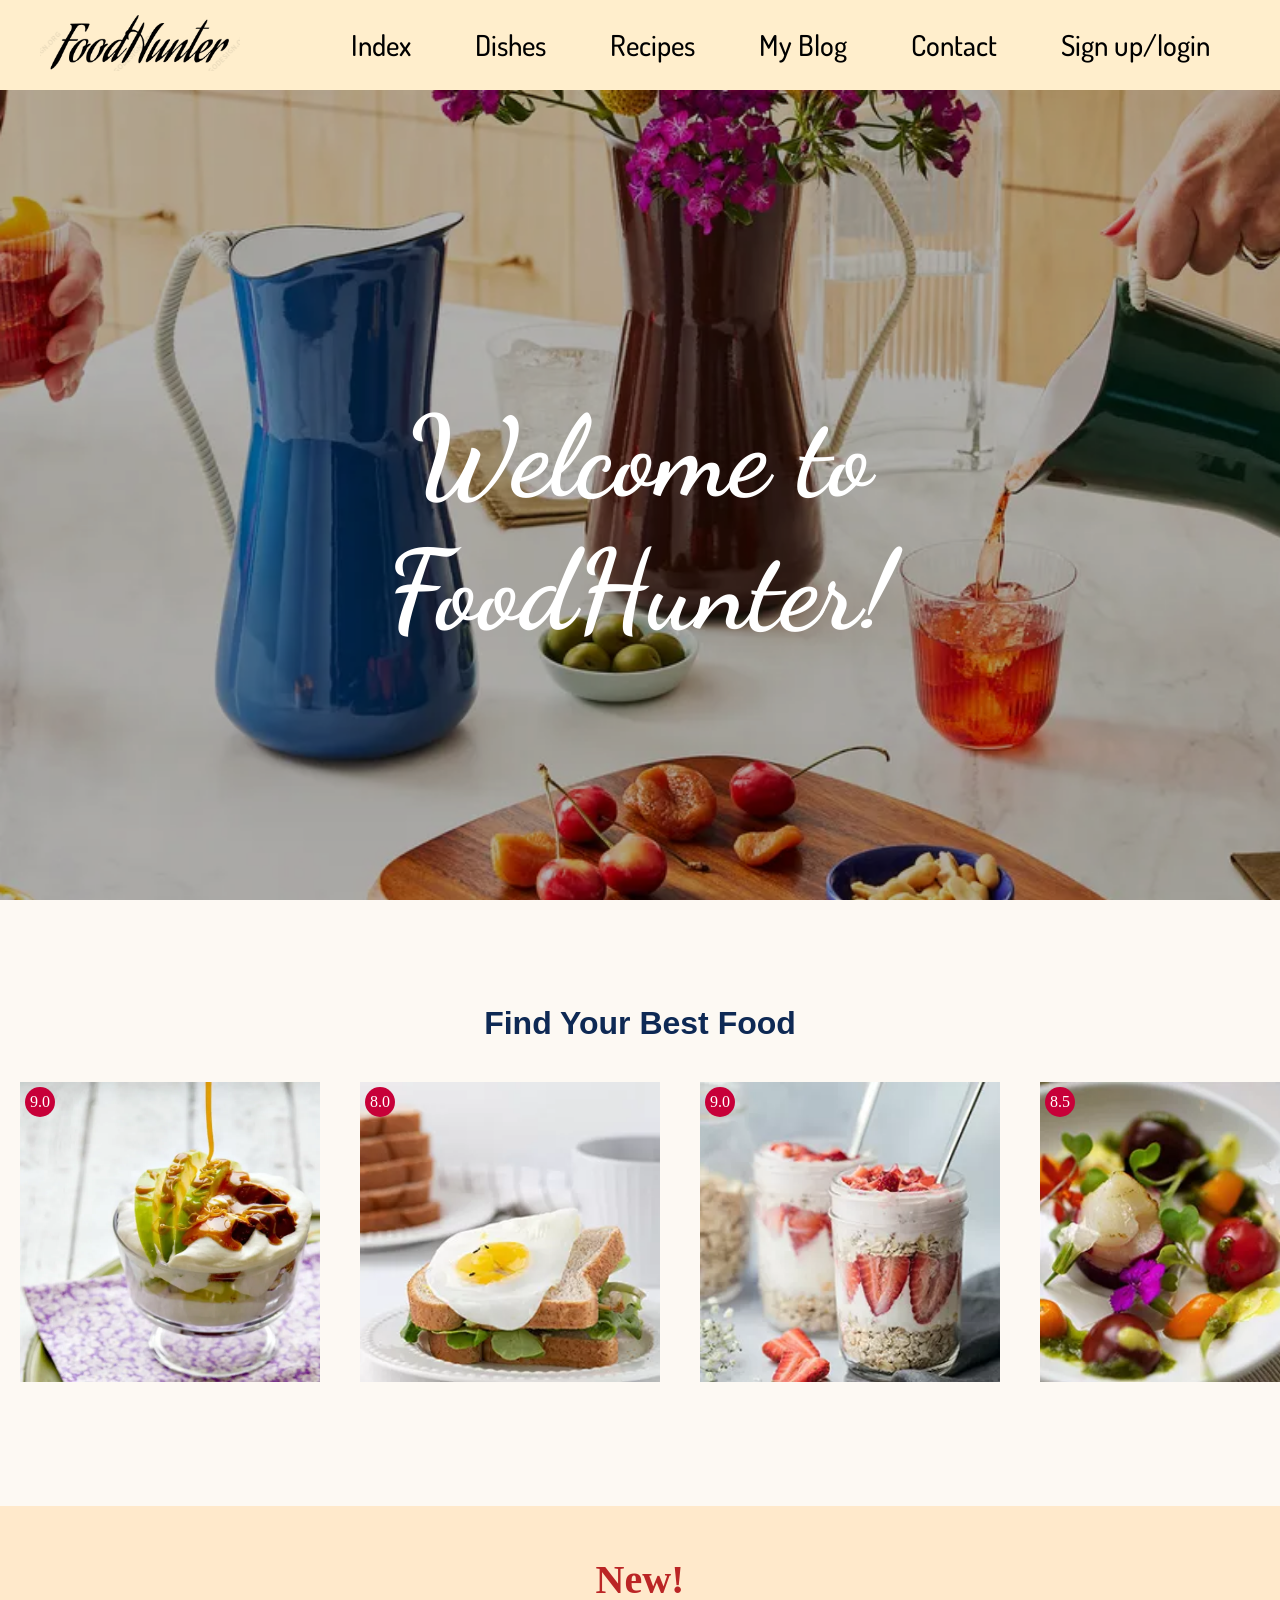
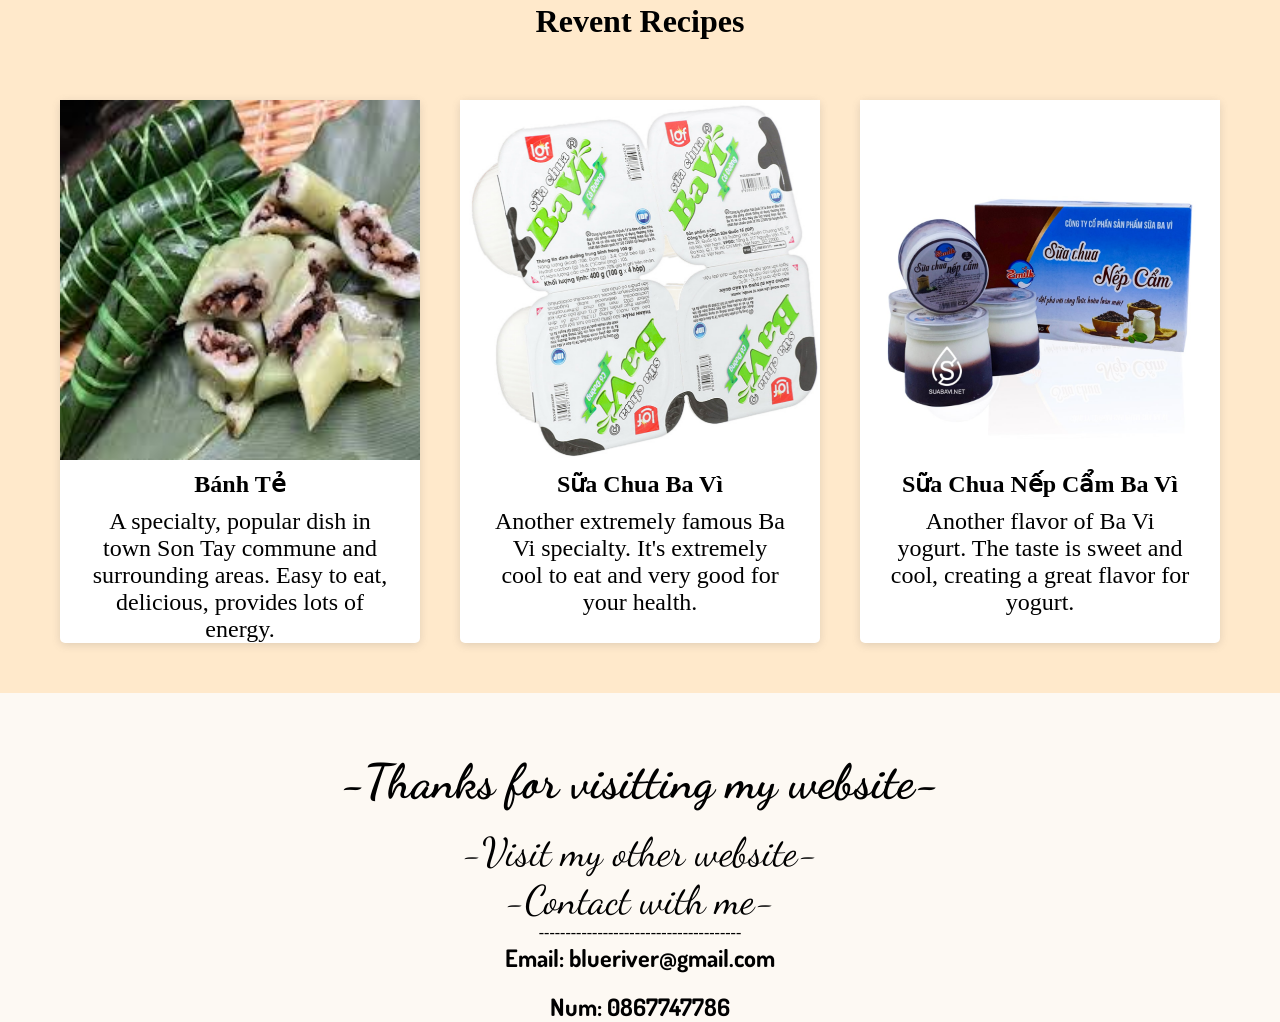
<file: index.html>
<!DOCTYPE html>
<html lang="en">
<head>
    <meta charset="UTF-8">
    <meta name="viewport" content="width=device-width, initial-scale=1.0">
    <title>FoodHunter</title>
    <link rel="stylesheet" href="./Css/index.css">
    <link rel="stylesheet" href="https://cdnjs.cloudflare.com/ajax/libs/font-awesome/6.4.0/css/all.min.css">
    <link rel="preconnect" href="https://fonts.googleapis.com">
    <link rel="preconnect" href="https://fonts.gstatic.com" crossorigin>
    <link href="https://fonts.googleapis.com/css2?family=Dancing+Script:wght@500;600;700&family=Dosis:wght@200&family=Open+Sans:wght@300&family=Roboto&display=swap" rel="stylesheet">
    <style>
        .banner{
            background-image: url(./Images/index/Banner.png);
            background-repeat: no-repeat;
            background-size: cover;
        }
    </style>
</head>
<body>
    <div class="web-wrapper">
        <div class="main">
            <nav>
                <div class="container">
                    <div class="logo">
                        <a href="./index.html"><img src="./Images/index/Logo.png" alt=""></a>
                    </div>
                    <div class="menu">
                        <ul>
                            <li><a href="./index.html">Index</a></li>
                            <li><a href="./detail.html">Dishes</a></li>
                            <li><a href="./detail.html">Recipes</a></li>
                            <li><a href="./detail.html">My Blog</a></li>
                            <li><a href="./contact.html" target="_blank">Contact</a></li>
                            <li><a href="./login.html">Sign up/login</a></li>
                        </ul>
                    </div>
                </div>
            </nav>
            <div class="banner">
                <div class="welcome">
                    <h1>Welcome to FoodHunter!</h1>
                </div>
                <div class="overlay"></div>
            </div>
        </div>
        <div class="category">
            <div class="heading">
                <h1><b>Find Your Best Food</b></h1>
            </div>
            <div class="demo-photo">
                <div class="photo">
                    <a href=""><img src="./Images/index/Demo-photo-1.webp" alt=""></a>
                    <div class="score">
                        <div>9.0</div>
                    </div>
                </div>
                <div class="photo">
                    <a href=""><img src="./Images/index/Demo-photo-2.webp" alt=""></a>
                    <div class="score">
                        <div>8.0</div>
                    </div>
                </div>
                <div class="photo">
                    <a href=""><img src="./Images/index/Demo-photo-3.webp" alt=""></a>
                    <div class="score">
                        <div>9.0</div>
                    </div>
                </div>
                <div class="photo">
                    <a href=""><img src="./Images/index/Demo-photo-4.webp" alt=""></a>
                    <div class="score">
                        <div>8.5</div>
                    </div>
                </div>
            </div>
        </div>
        <div class="new">
            <div class="heading">
                <h1><b>New!</b></h1>
                <h2>Revent Recipes</h2>
            </div>
            <div class="container">
                <div class="recipes">
                    <div class="member member1">
                        <img src="./Images/index/Banh-te-2.jpg" alt="">
                    </div>
                    <div  class="member member2">
                        <h3>Bánh Tẻ</h3>
                    </div>
                    <div  class="member member3">
                        <p>
                            A specialty, popular dish in town
                            Son Tay commune and surrounding areas.
                            Easy to eat, delicious, provides lots of energy.
                        </p>
                    </div>
                </div>
                <div class="recipes">
                    <div  class="member member1">
                        <img src="./Images/index/Sữa-Chua.png" alt="">
                    </div>
                    <div  class="member member2">
                        <h3>Sữa Chua Ba Vì</h3>
                    </div>
                    <div  class="member member3">
                        <p>
                            Another extremely famous Ba Vi specialty.
                            It's extremely cool to eat and very good for your health.
                        </p>
                    </div>
                </div>
                <div class="recipes">
                    <div  class="member member1">
                        <img src="./Images/index/sua-chua-nep-cam-ba-vi-2.jpg" alt="">
                    </div>
                    <div  class="member member2">
                        <h3>Sữa Chua Nếp Cẩm Ba Vì</h3>
                    </div>
                    <div  class="member member3">
                        <p>
                            Another flavor of Ba Vi yogurt.
                            The taste is sweet and cool, creating a great flavor for yogurt.
                        </p>
                    </div>
            </div>
            </div>
        </div>
    </div>
    <footer>
        <h1>-Thanks for visitting my website-</h1> <br>
        <a href="./detail.html">-Visit my other website-</a> <br>
        <a href="./contact.html">-Contact with me-</a>
        <div>--------------------------------------</div>
        <h6>Email: blueriver@gmail.com</h6> <br>
        <h6>Num: 0867747786</h6>
    </footer>
</body>
</html>
</file>
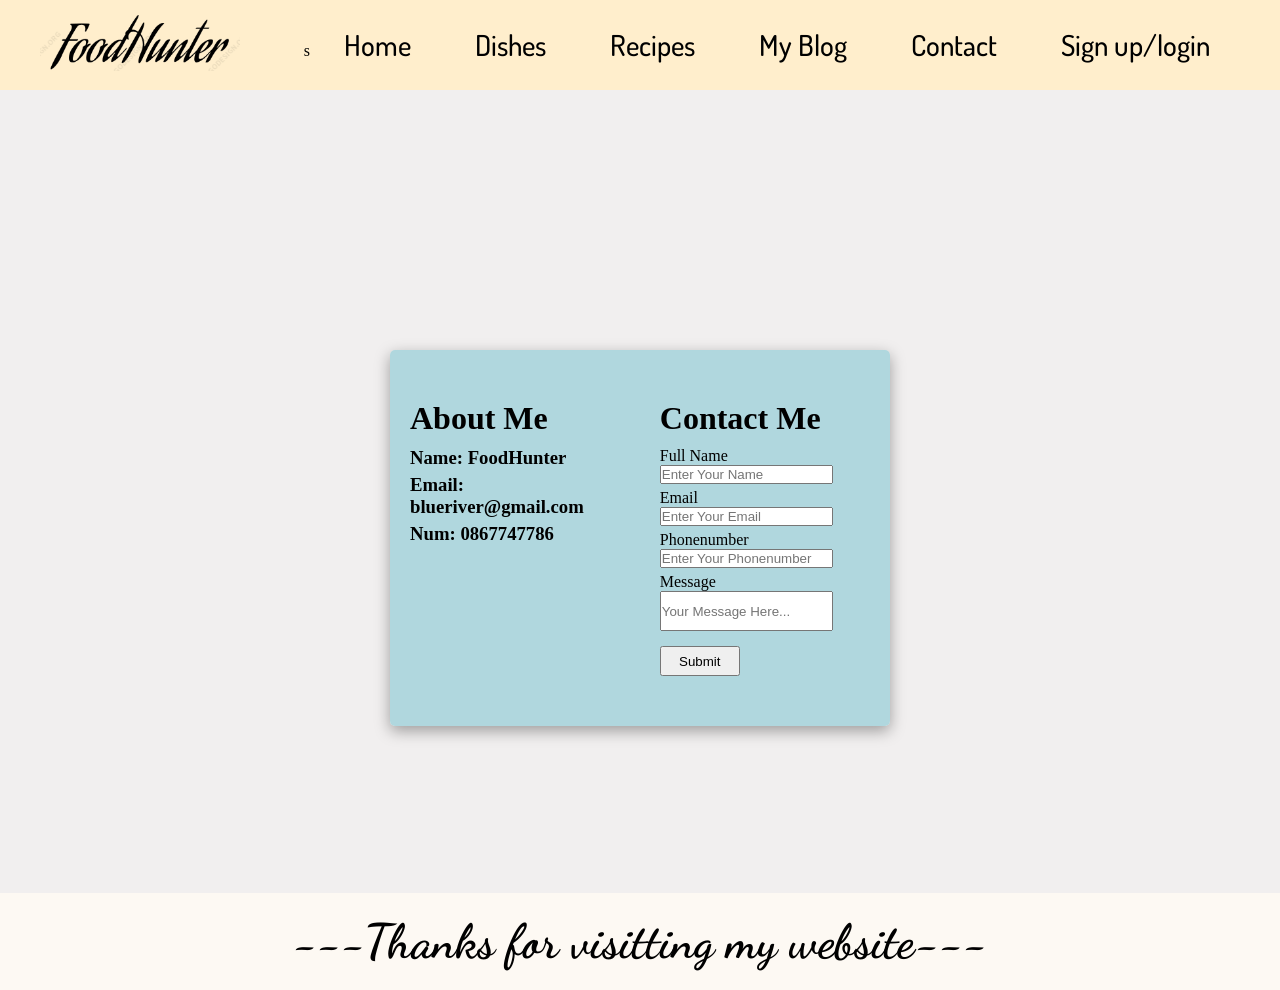
<file: contact.html>
<!DOCTYPE html>
<html lang="en">
<head>
    <meta charset="UTF-8">
    <meta name="viewport" content="width=device-width, initial-scale=1.0">
    <title>FoodHunter</title>
    <link rel="stylesheet" href="./Css/contact.css">
    <link rel="stylesheet" href="https://cdnjs.cloudflare.com/ajax/libs/font-awesome/6.4.0/css/all.min.css">
    <link rel="preconnect" href="https://fonts.googleapis.com">
    <link rel="preconnect" href="https://fonts.gstatic.com" crossorigin>
    <link href="https://fonts.googleapis.com/css2?family=Dancing+Script:wght@500;600;700&family=Dosis:wght@200&family=Open+Sans:wght@300&family=Roboto&display=swap" rel="stylesheet">
</head>
<body>
    <div class="web-wrapper">
        <nav>
            <div class="container">
                <div class="logo">
                    <a href="./index.html"><img src="./Images/index/Logo.png" alt=""></a>
                </div>
                <div class="menu">s
                    <ul>
                        <li><a href="./index.html">Home</a></li>
                        <li><a href="./detail.html">Dishes</a></li>
                        <li><a href="./detail.html">Recipes</a></li>
                        <li><a href="./detail.html">My Blog</a></li>
                        <li><a href="./contact.html" target="_blank">Contact</a></li>
                        <li><a href="./login.html">Sign up/login</a></li>
                    </ul>
                </div>
            </div>
        </nav>
        <div class="main">
            <div class="container">
                <div class="aboutus">
                    <div class="member">
                        <h1>About Me</h1>
                        <h3>Name: FoodHunter</h3>
                        <h3>Email: blueriver@gmail.com</h3>
                        <h3>Num: 0867747786</h3>
                    </div>
                </div>
                <div class="contact">
                    <div class="member">
                        <h1>Contact Me</h1>
                        <form>
                            <div class="member-item">
                                <Label for="fullname">Full Name</Label> <br>
                                <input type="text" id="fullname" placeholder="Enter Your Name">
                            </div>
                            <div class="member-item">
                                <Label for="email">Email</Label> <br>
                                <input type="text" id="email" placeholder="Enter Your Email">
                            </div>
                            <div class="member-item">
                                <Label for="phonenumber">Phonenumber</Label> <br>
                                <input type="text" id="phonenumber" placeholder="Enter Your Phonenumber">
                            </div>
                            <div class="member-item">
                                <Label for="message">Message</Label>
                                <input type="text" id="message" placeholder="Your Message Here...">
                            </div>
                            <button type="submit" id="button" onclick="myFuntion()">Submit</button>
                        </form>
                </div>
            </div>
        </div>
        <footer>
            <h1>---Thanks for visitting my website---</h1>
        </footer>
        <script>
            function myFuntion() {
                alert("Thanks for contacting me!")
            }
        </script>
    </div>
</body>
</html>
</file>
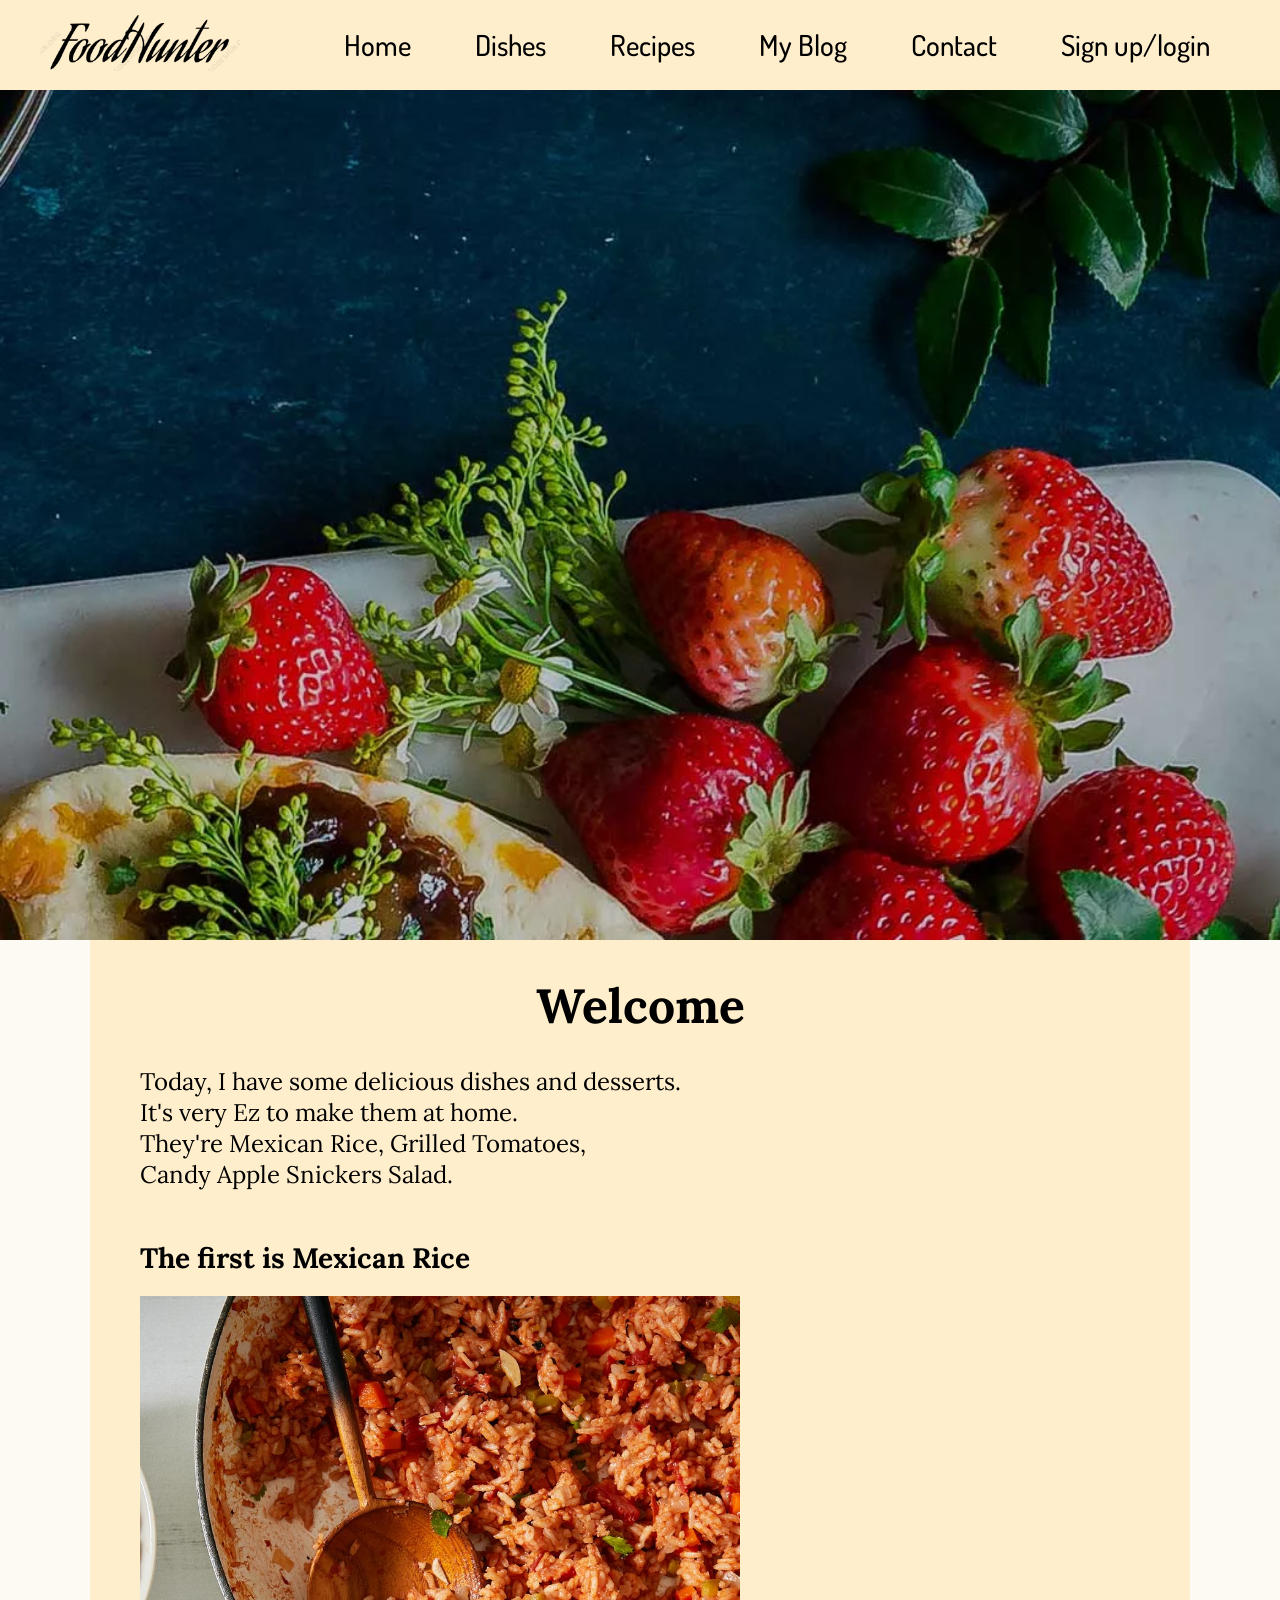
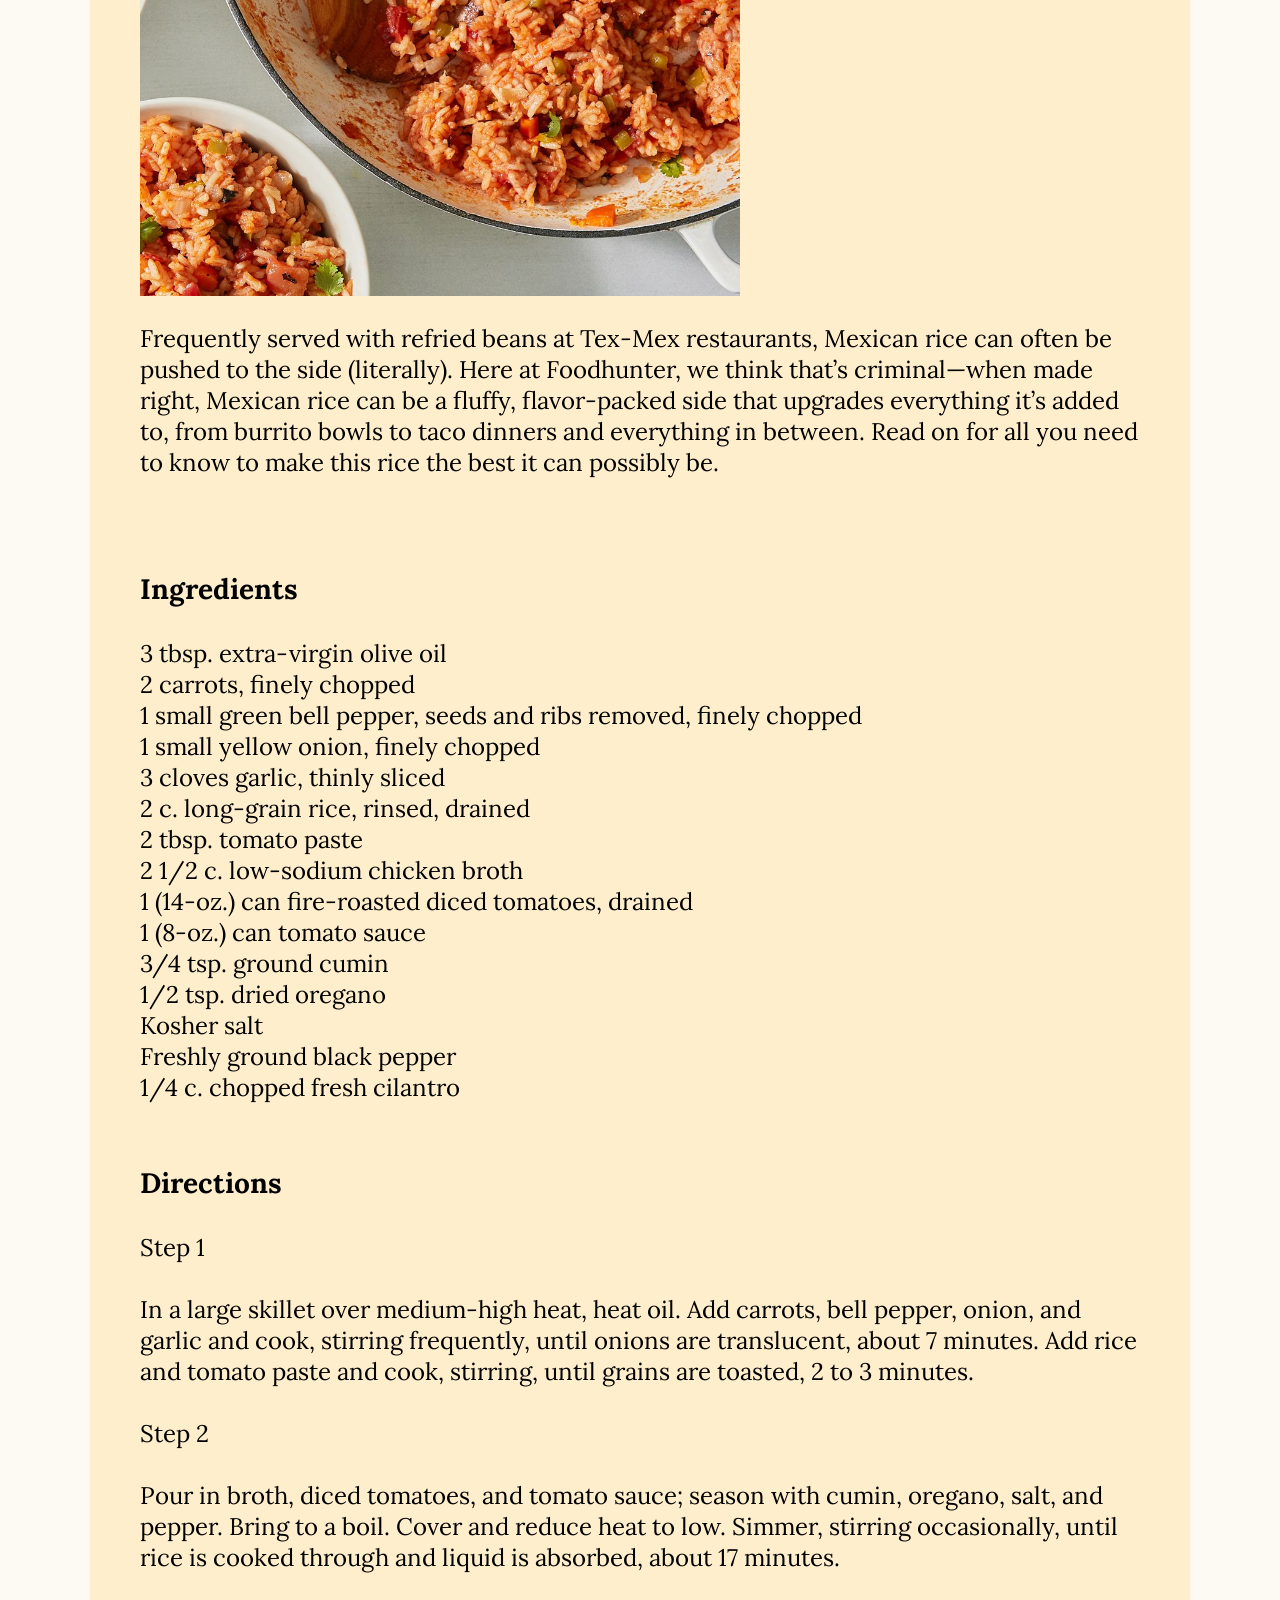
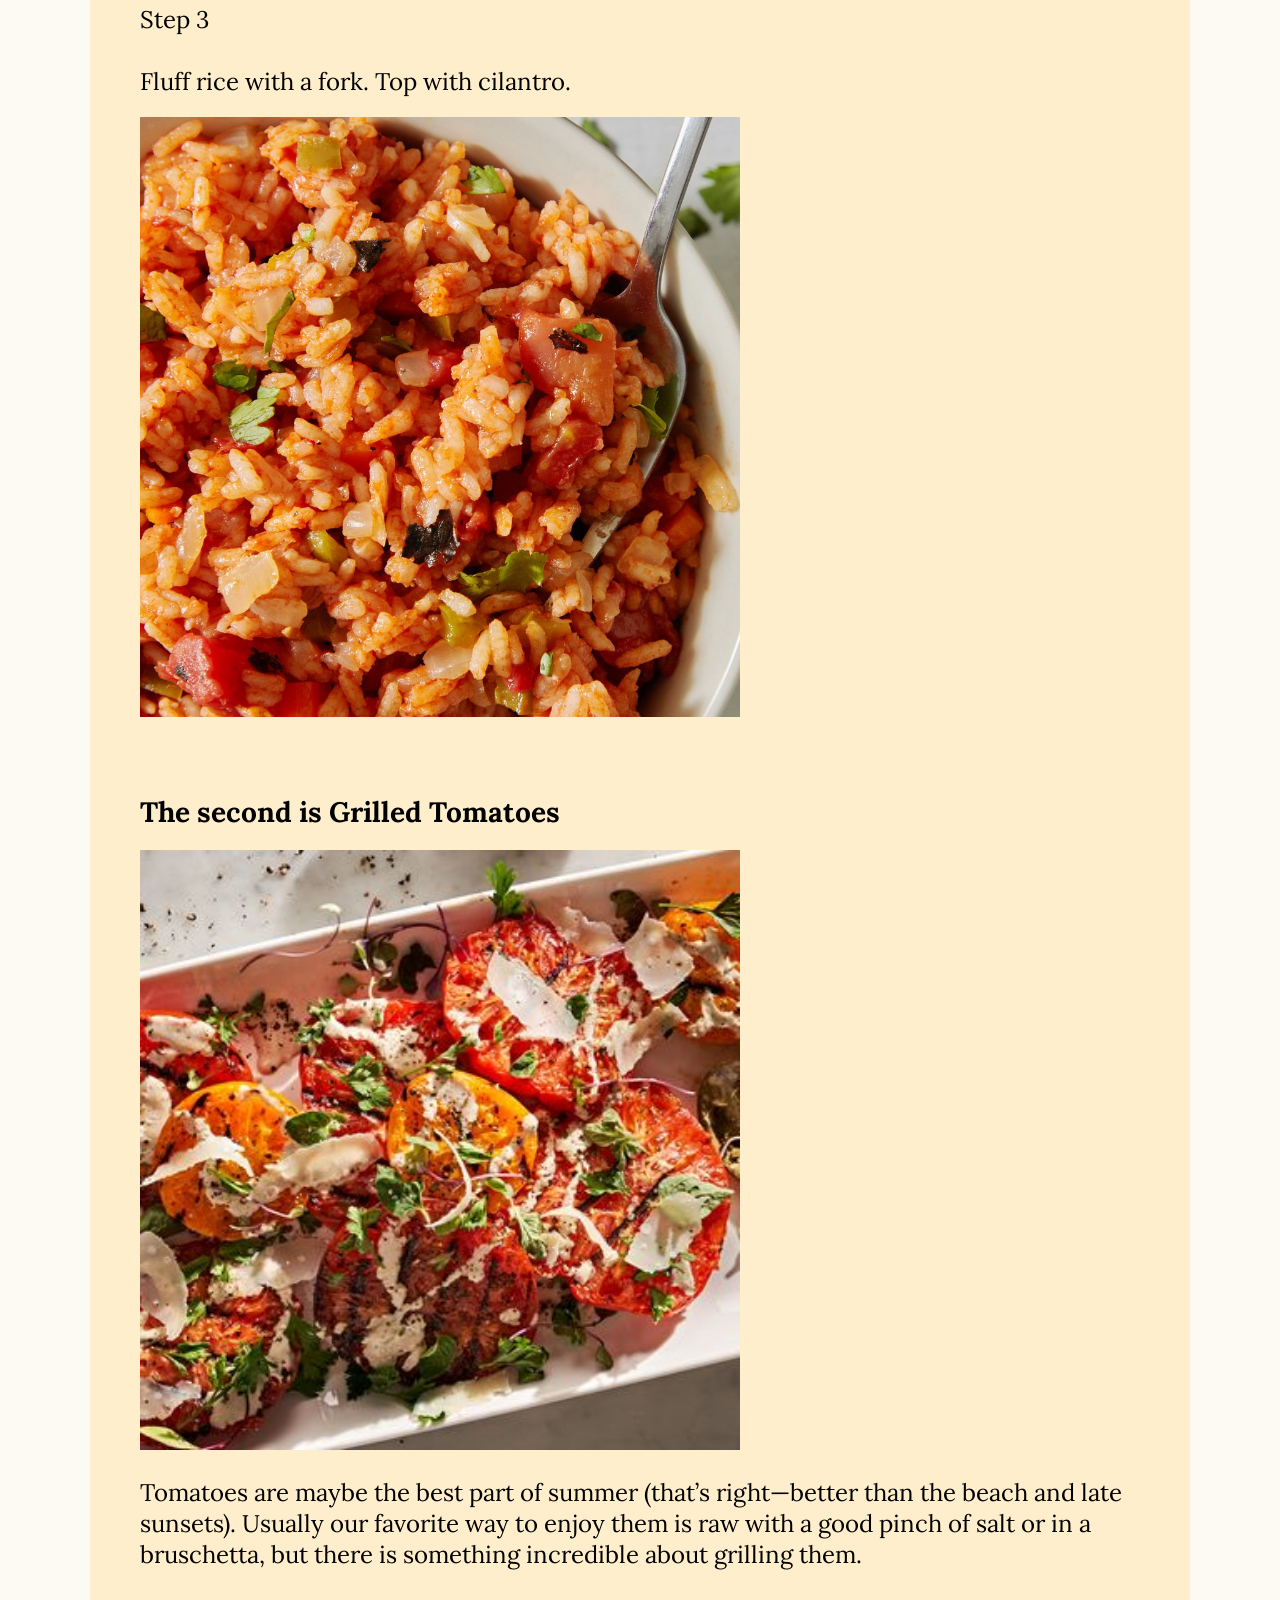
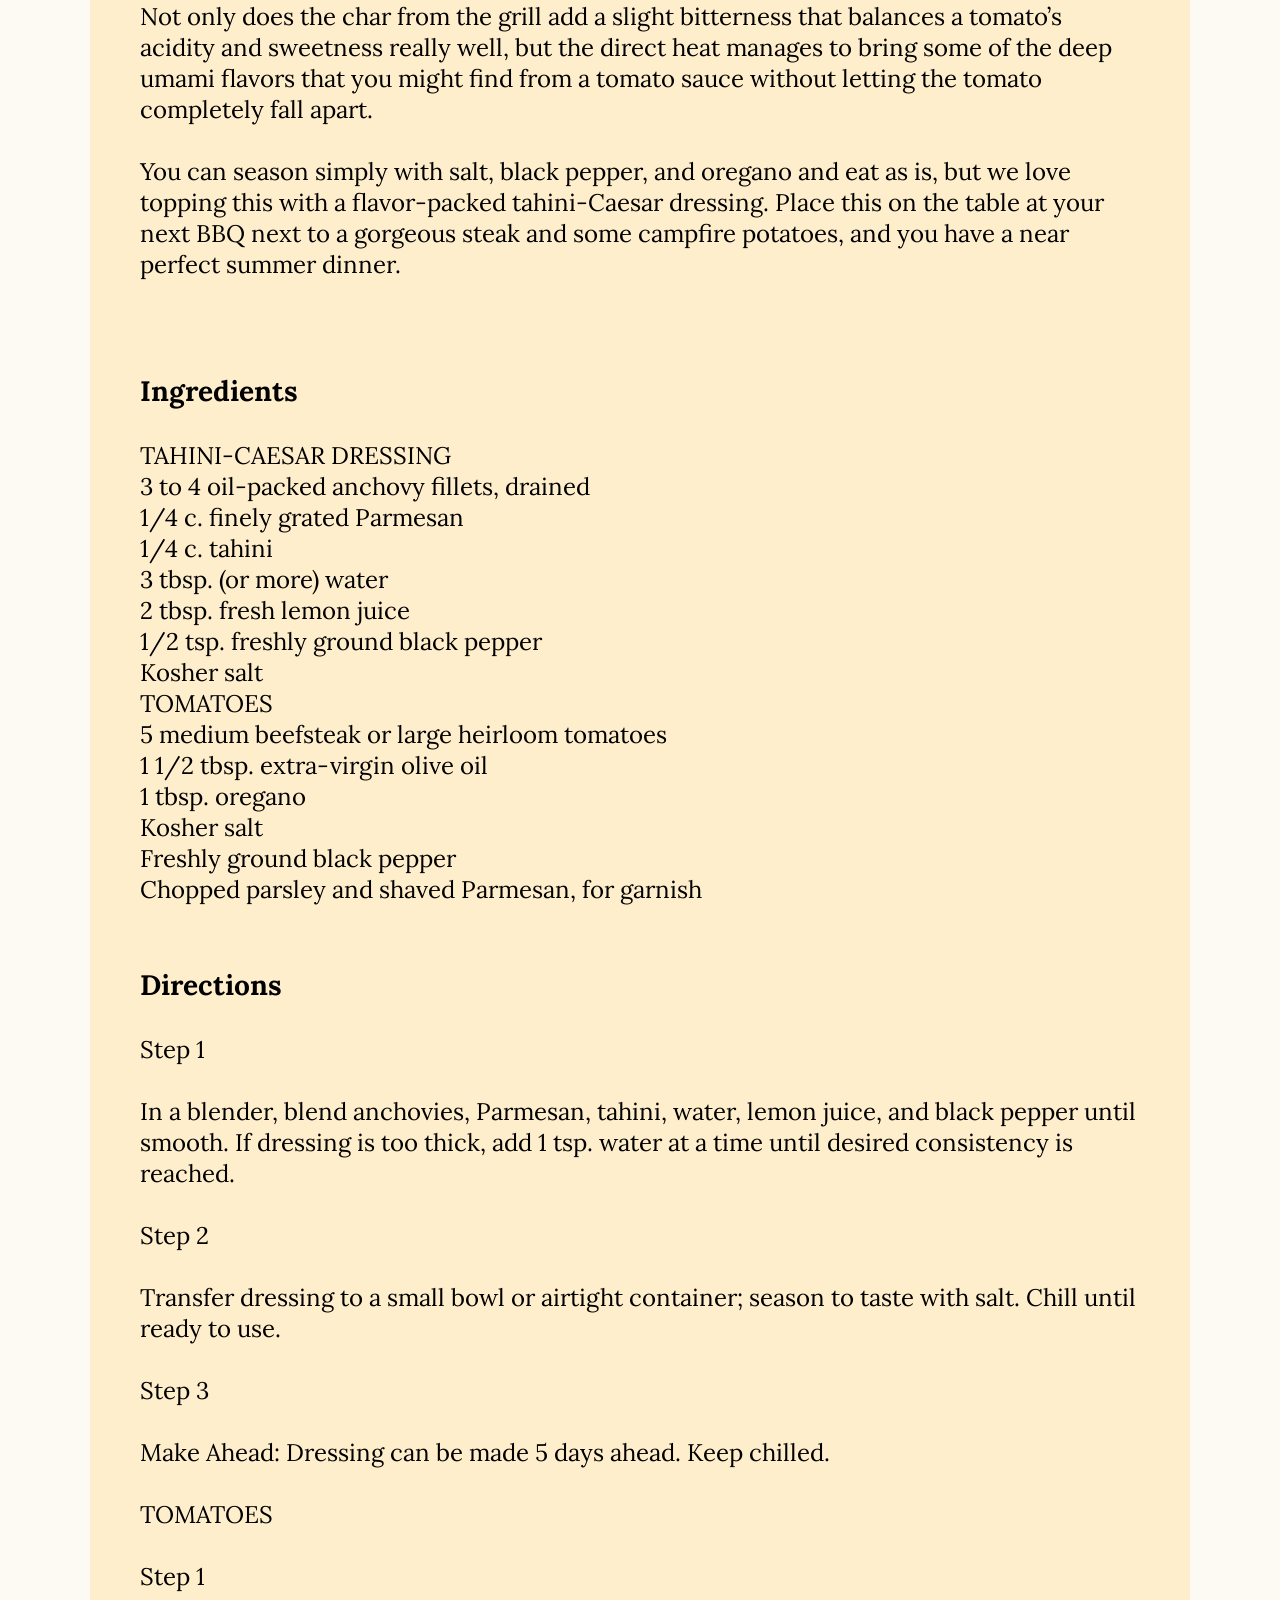
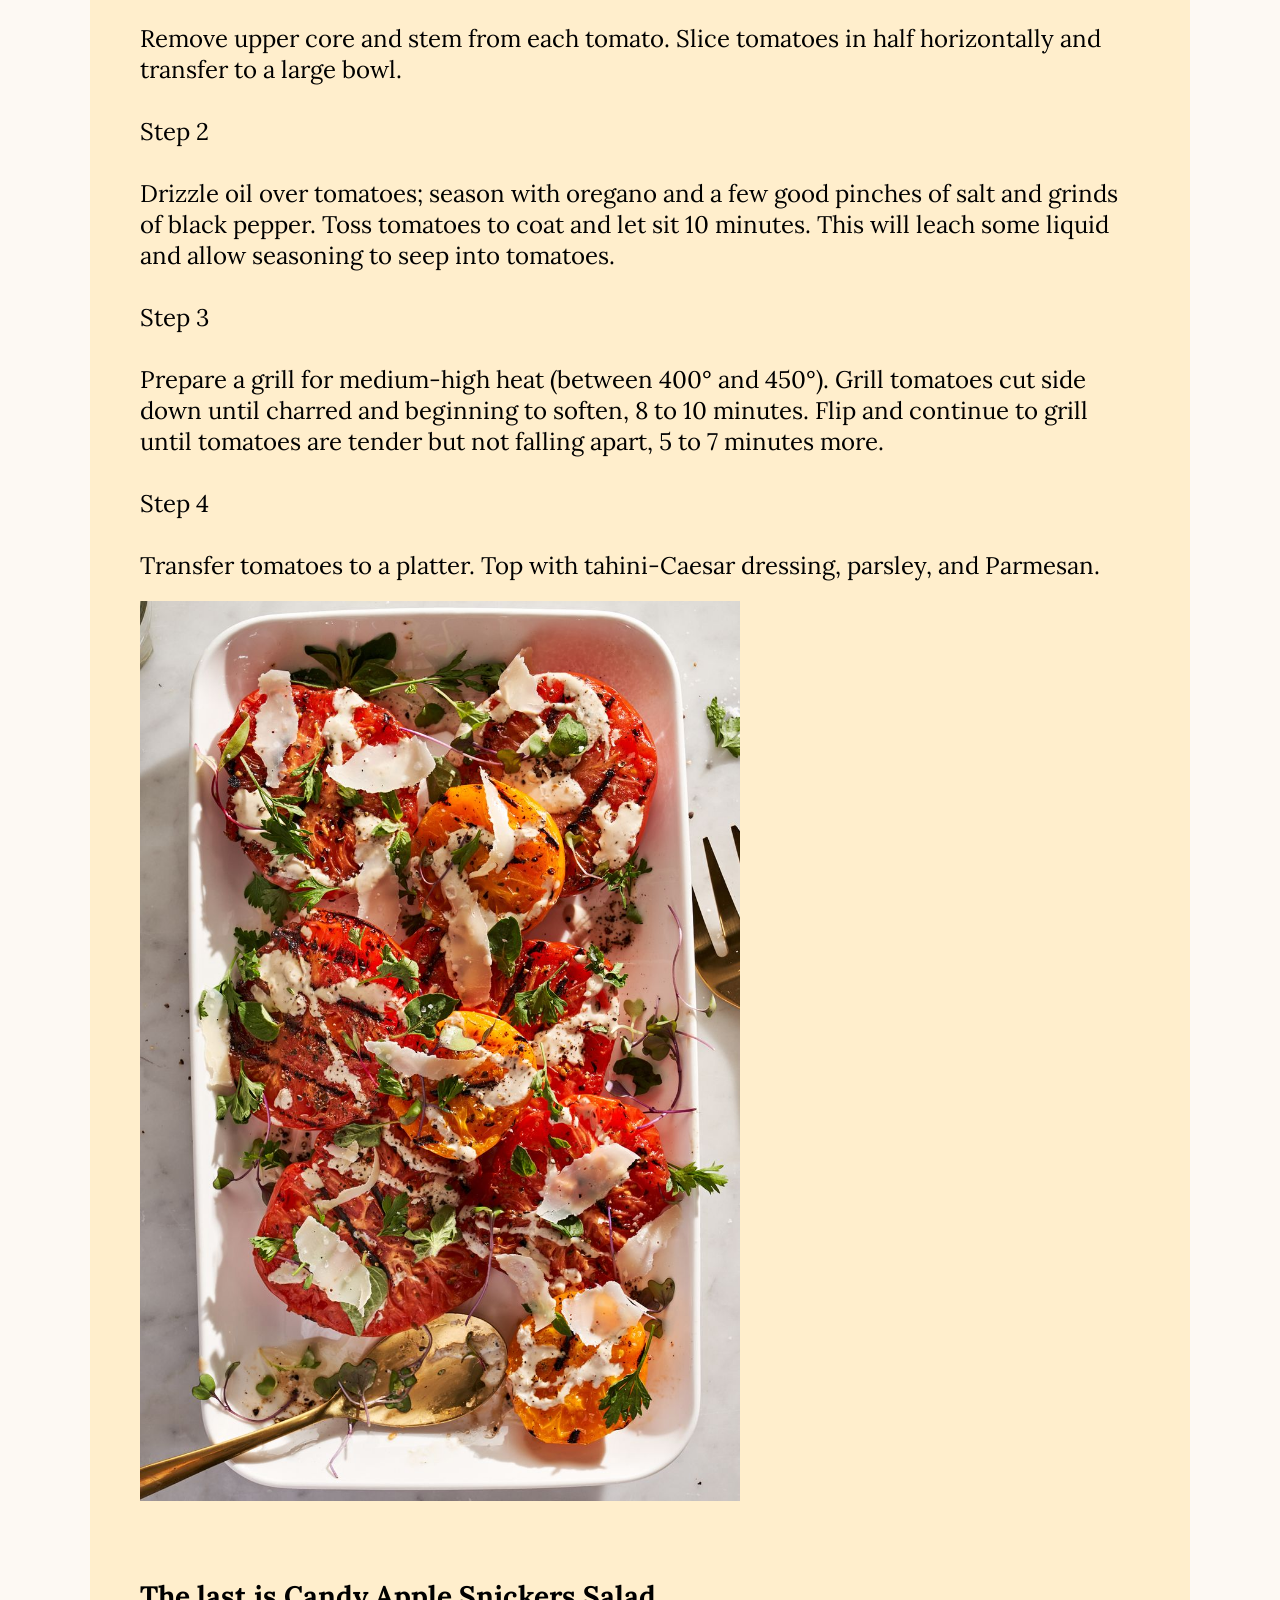
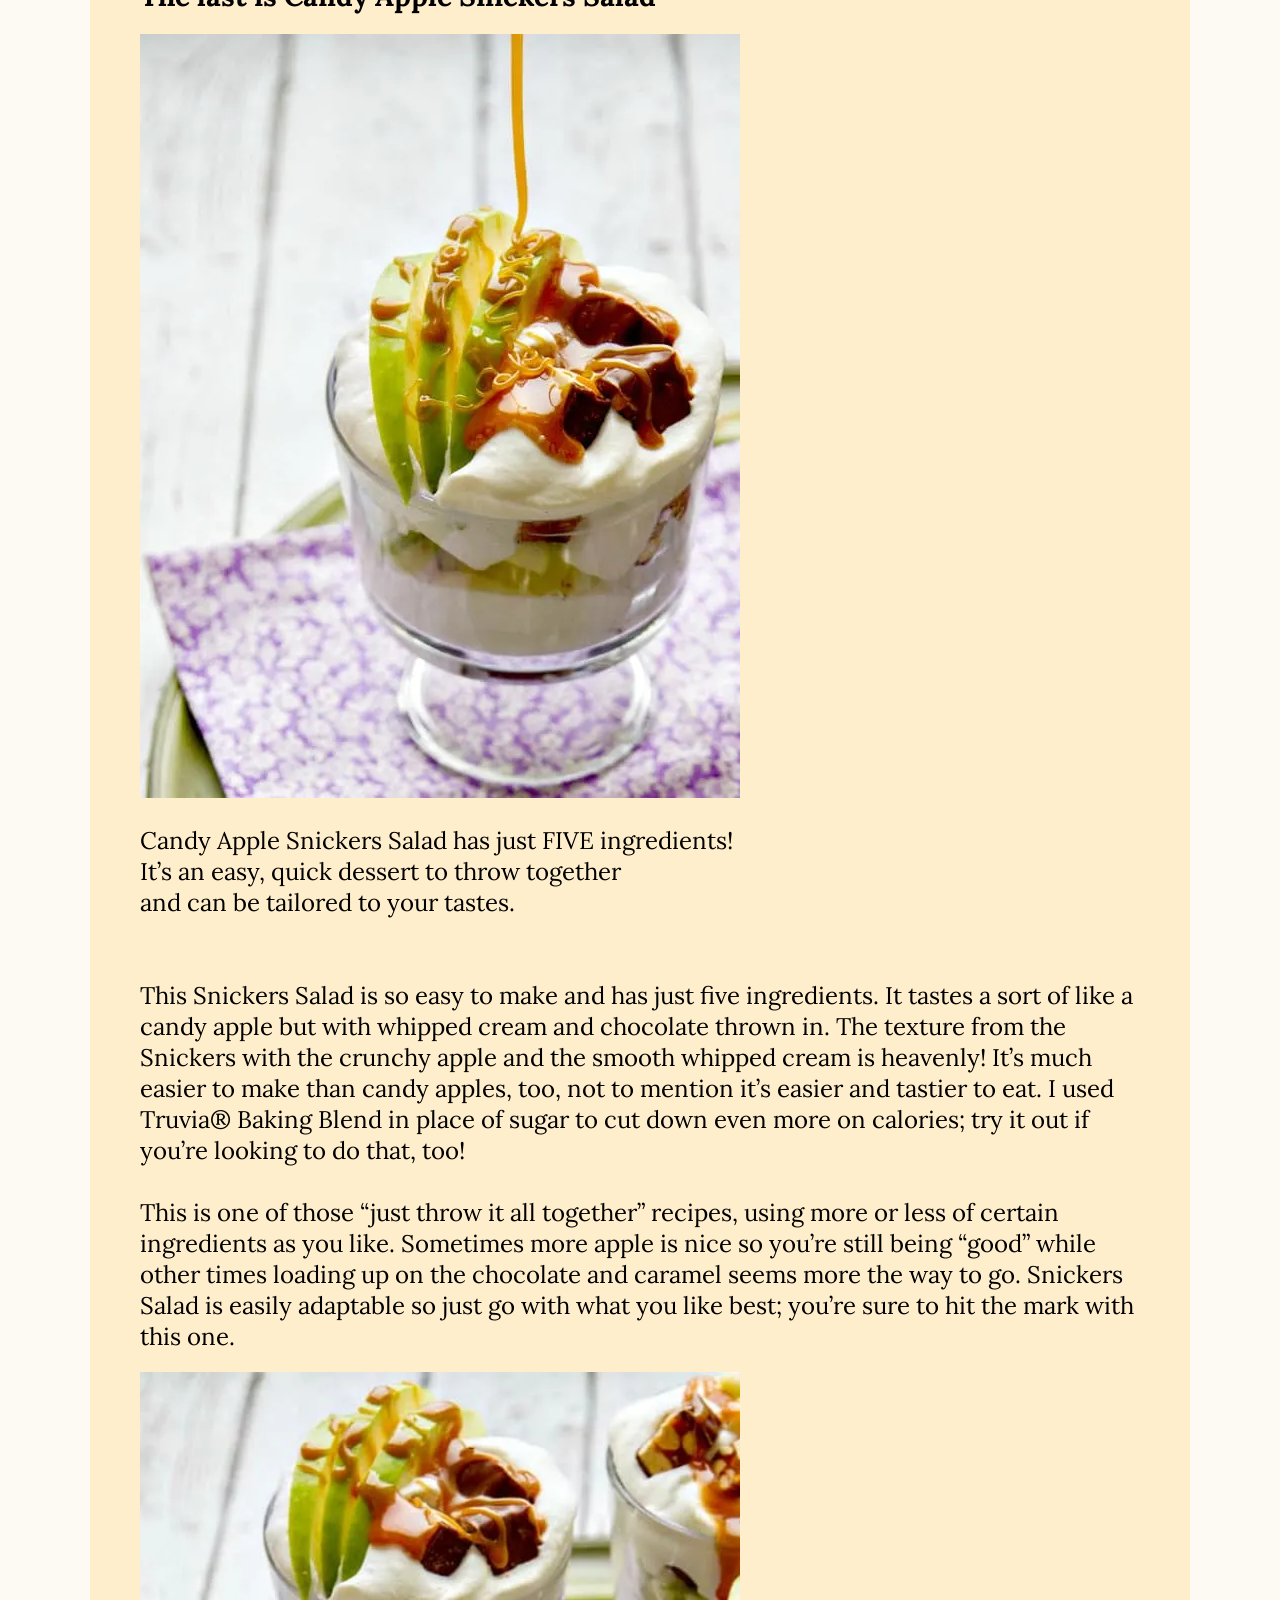
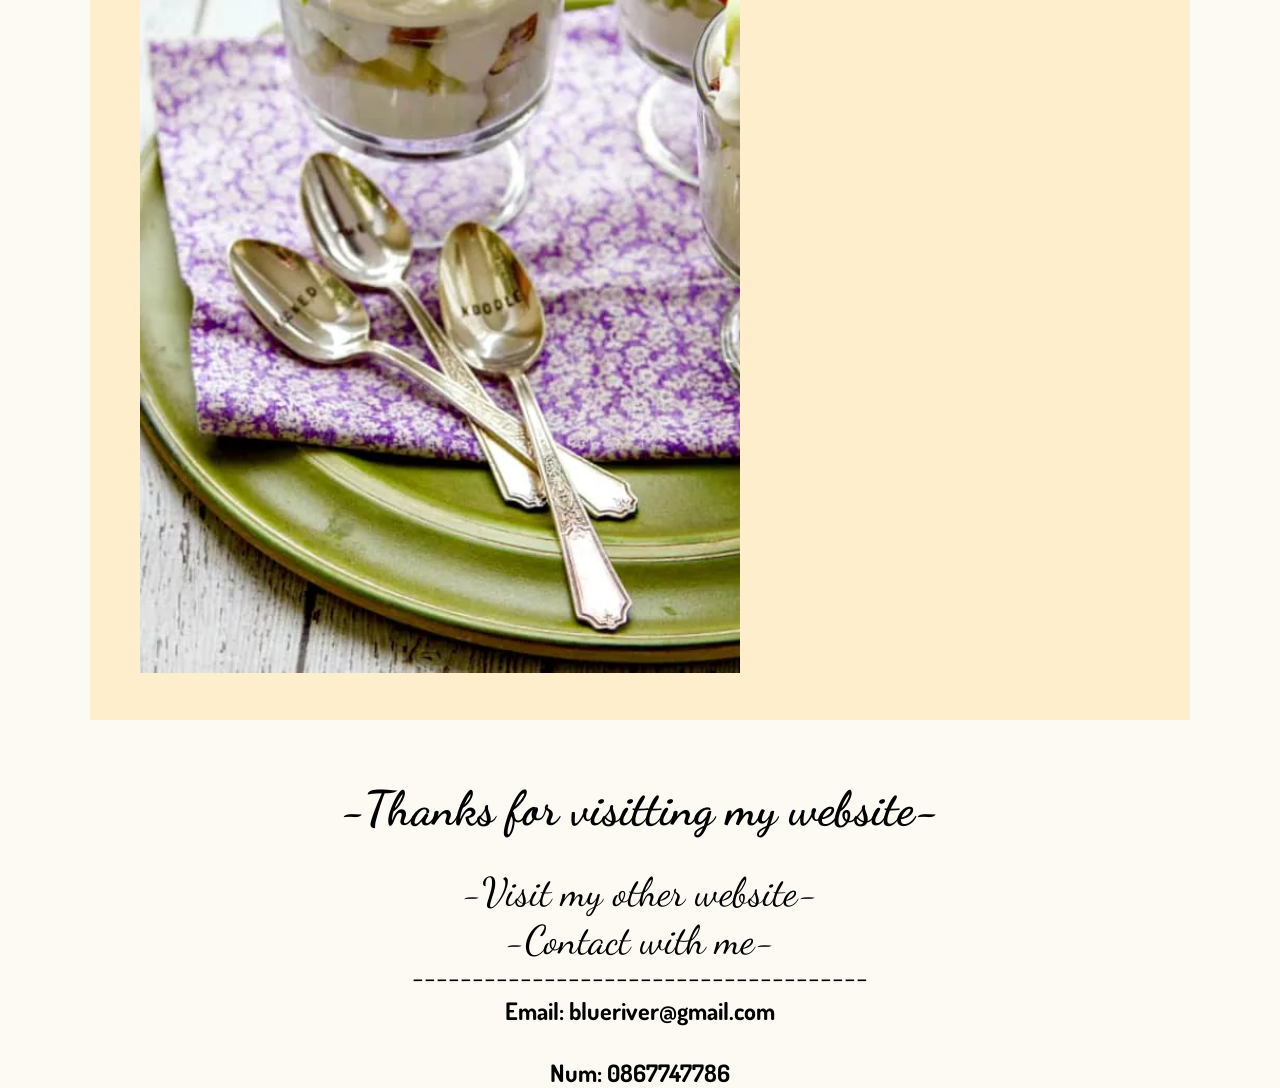
<file: detail.html>
<!DOCTYPE html>
<html lang="en">
<head>
    <meta charset="UTF-8">
    <meta name="viewport" content="width=device-width, initial-scale=1.0">
    <title>FoodHunter</title>
    <link rel="stylesheet" href="./Css/detail.css">
    <link rel="stylesheet" href="https://cdnjs.cloudflare.com/ajax/libs/font-awesome/6.4.0/css/all.min.css">
    <link rel="preconnect" href="https://fonts.googleapis.com">
    <link rel="preconnect" href="https://fonts.gstatic.com" crossorigin>
    <link href="https://fonts.googleapis.com/css2?family=Dancing+Script:wght@500;600;700&family=Dosis:wght@200&family=Lora&family=Open+Sans:wght@300&family=Roboto&display=swap" rel="stylesheet">
    <style>
        .banner{
            background-image: url(./Images/Detail/Banner.webp);
            background-repeat: no-repeat;
            background-size: cover;
        }
    </style>
</head>
<body>
    <div class="web-wrapper">
        <div class="main">
            <nav>
                <div class="container">
                    <div class="logo">
                        <a href="./index.html"><img src="./Images/index/Logo.png" alt=""></a>
                    </div>
                    <div class="menu">
                        <ul>
                            <li><a href="./index.html">Home</a></li>
                            <li><a href="./detail.html">Dishes</a></li>
                            <li><a href="./detail.html">Recipes</a></li>
                            <li><a href="./detail.html">My Blog</a></li>
                            <li><a href="./contact.html" target="_blank">Contact</a></li>
                            <li><a href="./login.html">Sign up/login</a></li>
                        </ul>
                    </div>
                </div>
            </nav>
        </div>
        <div class="banner">
        </div>
        <div class="content">
            <div class="information">
                <div class="welcome">
                    <h1>Welcome</h1>
                </div>
                <div class="introduce">
                    <p>Today, I have some delicious dishes and desserts. <br>
                        It's very Ez to make them at home. <br>
                        They're Mexican Rice, Grilled Tomatoes, <br>
                        Candy Apple Snickers Salad.
                    </p>
                </div>
                <div class="member">
                    <h3 class="h3">The first is Mexican Rice</h3>
                    <div class="photo"><img src="./Images/Detail/Demo-photo-1.webp" alt=""></div>
                    <div class="paragraph">
                        <p>
                            Frequently served with refried beans at Tex-Mex restaurants,
                            Mexican rice can often be pushed to the side (literally).
                            Here at Foodhunter, we think that’s criminal—when made right,
                            Mexican rice can be a fluffy, flavor-packed side that upgrades everything it’s added to,
                            from burrito bowls to taco dinners and everything in between.
                            Read on for all you need to know to make this rice the best it can possibly be.
                        </p>
                        <br><br><br>
                        <h3>Ingredients</h3>
                        <br>
                        <p>
                            3 tbsp. extra-virgin olive oil <br>
                            2 carrots, finely chopped   <br>
                            1 small green bell pepper, seeds and ribs removed, finely chopped <br>
                            1 small yellow onion, finely chopped <br>
                            3 cloves garlic, thinly sliced <br>
                            2 c. long-grain rice, rinsed, drained <br>
                            2 tbsp. tomato paste <br>
                            2 1/2 c. low-sodium chicken broth <br>
                            1 (14-oz.) can fire-roasted diced tomatoes, drained <br>
                            1 (8-oz.) can tomato sauce <br>
                            3/4 tsp. ground cumin <br>
                            1/2 tsp. dried oregano <br>
                            Kosher salt <br>
                            Freshly ground black pepper <br>
                            1/4 c. chopped fresh cilantro
                        </p>
                        <br><br>
                        <h3>Directions</h3>
                        <br>
                        <p>
                            Step 1
                            <br><br>
                            In a large skillet over medium-high heat, heat oil.
                            Add carrots, bell pepper, onion, and garlic and cook,
                            stirring frequently, until onions are translucent, about 7 minutes.
                            Add rice and tomato paste and cook, stirring,
                            until grains are toasted, 2 to 3 minutes.
                            <br><br>
                            Step 2
                            <br><br>
                            Pour in broth, diced tomatoes, and tomato sauce;
                            season with cumin, oregano, salt, and pepper.
                            Bring to a boil. Cover and reduce heat to low.
                            Simmer, stirring occasionally, until rice is cooked
                            through and liquid is absorbed, about 17 minutes. 
                            <br><br>
                            Step 3
                            <br><br>
                            Fluff rice with a fork. Top with cilantro.
                        </p>
                        <div class="photo"><img src="./Images/Detail/Content1-demo-photo.jpg" alt=""></div>
                    </div>
                </div>
                <div class="member">
                    <h3 class="h3">The second is Grilled Tomatoes</h3>
                    <div class="photo"><img src="./Images/Detail/Demo-photo-2.webp" alt=""></div>
                    <div class="paragraph">                      
                        <p>
                            Tomatoes are maybe the best part of summer 
                            (that’s right—better than the beach and late sunsets).
                            Usually our favorite way to enjoy them is raw with
                            a good pinch of salt or in a bruschetta,
                            but there is something incredible about grilling them.
                            <br><br>
                            Not only does the char from the grill add
                            a slight bitterness that balances a tomato’s acidity
                            and sweetness really well, but the direct heat manages
                            to bring some of the deep umami flavors that you might
                            find from a tomato sauce without letting the tomato completely fall apart.
                            <br><br>
                            You can season simply with salt, black pepper,
                            and oregano and eat as is, but we love topping
                            this with a flavor-packed tahini-Caesar dressing.
                            Place this on the table at your next BBQ next to a gorgeous
                            steak and some campfire potatoes, and you have a near perfect summer dinner.                           
                        </p>
                        <br><br><br>
                        <h3>Ingredients</h3>
                        <br>
                        <p>
                            TAHINI-CAESAR DRESSING <br>
                            3 to 4 oil-packed anchovy fillets, drained <br>
                            1/4 c. finely grated Parmesan <br>
                            1/4 c. tahini <br>
                            3 tbsp. (or more) water <br>
                            2 tbsp. fresh lemon juice <br>
                            1/2 tsp. freshly ground black pepper <br>
                            Kosher salt <br>
                            TOMATOES <br>
                            5 medium beefsteak or large heirloom tomatoes <br>
                            1 1/2 tbsp. extra-virgin olive oil <br>
                            1 tbsp. oregano <br>
                            Kosher salt <br>
                            Freshly ground black pepper <br>
                            Chopped parsley and shaved Parmesan, for garnish
                        </p>
                        <br><br>           
                        <h3>Directions</h3>
                        <br>
                        <p>
                            Step 1
                            <br><br>
                            In a blender, blend anchovies, Parmesan,
                            tahini, water, lemon juice, and black pepper until smooth.
                            If dressing is too thick, add 1 tsp.
                            water at a time until desired consistency is reached.
                            <br><br>
                            Step 2
                            <br><br>
                            Transfer dressing to a small bowl or airtight container;
                            season to taste with salt. Chill until ready to use.
                            <br><br>
                            Step 3
                            <br><br>
                            Make Ahead: Dressing can be made 5 days ahead. Keep chilled.
                            <br><br>
                            TOMATOES
                            <br><br>
                            Step 1
                            <br><br>
                            Remove upper core and stem from each tomato.
                            Slice tomatoes in half horizontally and transfer to a large bowl.
                            <br><br>
                            Step 2
                            <br><br>
                            Drizzle oil over tomatoes;
                            season with oregano and a few good pinches of salt and grinds of black pepper.
                            Toss tomatoes to coat and let sit 10 minutes.
                            This will leach some liquid and allow seasoning to seep into tomatoes.
                            <br><br>
                            Step 3
                            <br><br>
                            Prepare a grill for medium-high heat (between 400° and 450°).
                            Grill tomatoes cut side down until charred and beginning to soften,
                            8 to 10 minutes. Flip and continue to grill until tomatoes are tender
                            but not falling apart, 5 to 7 minutes more.
                            <br><br>
                            Step 4
                            <br><br>
                            Transfer tomatoes to a platter.
                            Top with tahini-Caesar dressing, parsley, and Parmesan.
                        </p>
                        <div class="photo"><img src="./Images/Detail/Content2-demo-photo.jpg" alt=""></div>
                    </div>
                </div>
                <div class="member">
                    <h3 class="h3">The last is Candy Apple Snickers Salad</h3>
                    <div class="photo"><img src="./Images/Detail/Demo-photo-3.webp" alt=""></div>
                    <div class="paragraph">                      
                        <p>
                            Candy Apple Snickers Salad has just FIVE ingredients!
                            <br>                  
                            It’s an easy, quick dessert to throw together
                            <br>
                             and can be tailored to your tastes.
                        </p>
                        <br><br>
                        <p>
                            This Snickers Salad is so easy to make and has just five ingredients.
                            It tastes a sort of like a candy apple but with whipped cream
                            and chocolate thrown in. The texture from the Snickers with the
                            crunchy apple and the smooth whipped cream is heavenly!
                            It’s much easier to make than candy apples, too,
                            not to mention it’s easier and tastier to eat.
                            I used Truvia® Baking Blend in place of sugar to cut down even more on calories;
                            try it out if you’re looking to do that, too!
                            <br><br>
                            This is one of those “just throw it all together” recipes,
                            using more or less of certain ingredients as you like.
                            Sometimes more apple is nice so you’re still being “good”
                            while other times loading up on the chocolate and caramel
                            seems more the way to go. Snickers Salad is easily adaptable
                            so just go with what you like best; you’re sure to hit the mark with this one.
                        </p>
                        <div class="photo"><img src="./Images/Detail/Content3-demo-photo.jpg" alt=""></div>
                </div>
            </div>
        </div>
        <footer>
            <h1>-Thanks for visitting my website-</h1> <br>
            <a href="./detail.html">-Visit my other website-</a> <br>
            <a href="./contact.html">-Contact with me-</a>
            <div>--------------------------------------</div>
            <h6>Email: blueriver@gmail.com</h6> <br>
            <h6>Num: 0867747786</h6>
        </footer>
    </div>
</body>
</html>
</file>
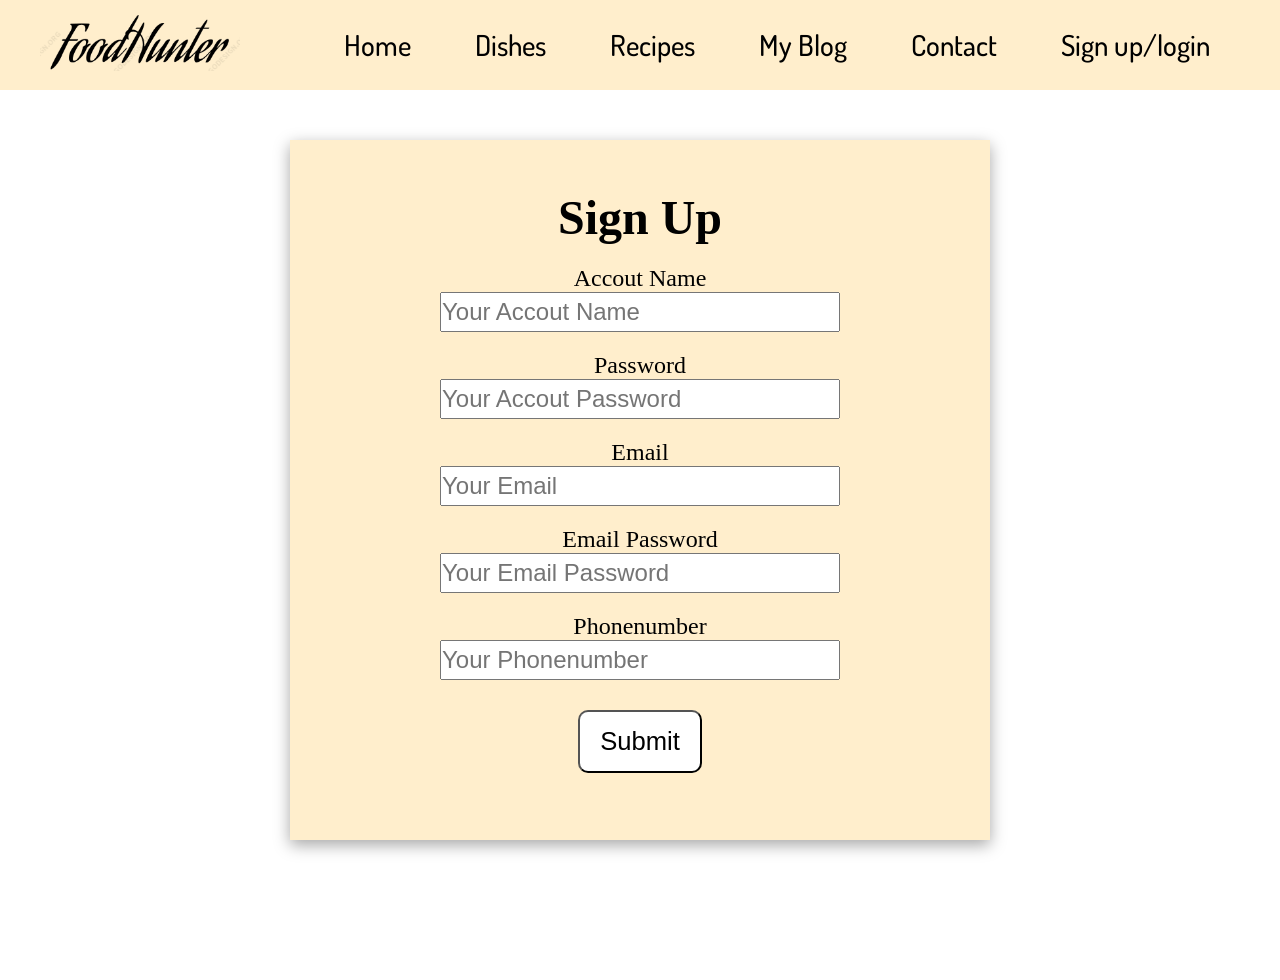
<file: login.html>
<!DOCTYPE html>
<html lang="en">
<head>
    <meta charset="UTF-8">
    <meta name="viewport" content="width=device-width, initial-scale=1.0">
    <title>Foodhunter</title>
    <link rel="stylesheet" href="./Css/login.css">
    <link rel="stylesheet" href="https://cdnjs.cloudflare.com/ajax/libs/font-awesome/6.4.0/css/all.min.css">
    <link rel="preconnect" href="https://fonts.googleapis.com">
    <link rel="preconnect" href="https://fonts.gstatic.com" crossorigin>
    <link href="https://fonts.googleapis.com/css2?family=Dancing+Script:wght@500;600;700&family=Dosis:wght@200&family=Open+Sans:wght@300&family=Roboto&display=swap" rel="stylesheet">

</head>
<body>
    <div class="web-wrapper">
        <nav>
            <div class="container">
                <div class="logo">
                    <a href="./index.html"><img src="./Images/index/Logo.png" alt=""></a>
                </div>
                <div class="menu">
                    <ul>
                        <li><a href="./index.html">Home</a></li>
                        <li><a href="./detail.html">Dishes</a></li>
                        <li><a href="./detail.html">Recipes</a></li>
                        <li><a href="./detail.html">My Blog</a></li>
                        <li><a href="./contact.html" target="_blank">Contact</a></li>
                        <li><a href="./login.html">Sign up/login</a></li>
                    </ul>
                </div>
            </div>
        </nav>
        <div class="main">
            <h1>Sign Up</h1>
            <form>
                <div class="member">
                    <Label for="fullname">Accout Name</Label> <br>
                    <input type="text" id="fullname" placeholder="Your Accout Name">
                </div>
                <div class="member">
                    <Label for="accout_password">Password</Label> <br>
                    <input type="password" id="accout_password" placeholder="Your Accout Password">
                </div>
                <div class="member">
                    <Label for="email">Email</Label> <br>
                    <input type="text" id="email" placeholder="Your Email">
                </div>
                <div class="member">
                    <Label for="email_password">Email Password</Label> <br>
                    <input type="password" id="email_password" placeholder="Your Email Password">
                </div>
                <div class="member">
                    <Label for="phonenumber">Phonenumber</Label> <br>
                    <input type="text" id="phonenumber" placeholder="Your Phonenumber">
                </div>
                <button type="submit" id="buton" onclick="myFuntion()">Submit</button>
            </form>
            <script>
                function myFuntion() {
                    alert("Sign Up Success!")
                }
            </script>
        </div>
    </div>
</body>
</html>
</file>
<file: Css/index.css>
* {
    margin: 0;
    padding: 0;
    box-sizing: border-box;
    text-decoration: none;
    list-style: none;
}
.main{
    max-width: 2000px;
    height: 100vh;
    position: relative;
}
nav {
    max-height: 10%;
    position: fixed;
    top: 0;
    left: 0;
    right: 0;
    background-color: #FFEECC;
    z-index: 100;
}
nav .container {
    max-width: 1200px;
    margin: 15px auto;
    display: flex;
    justify-content: space-between;
    align-items: center;
}
.container .logo img {
    max-width: 200px;
}
.container .menu ul{
    display: inline-block;
}
.container .menu ul li{
    display: inline-block;
    margin: 0 30px;
}
.container .menu ul li a{
    font-size: 1.8rem;
    color: black;
    font-family: "Dosis", "Open Sans", "Roboto" ;
    font-weight: 500;
}
.container .menu ul li a:hover {
    color: #40F8FF;
}
.banner{
    position: absolute;
    bottom: 0;
    left: 0;
    right: 0;
    max-width: 1900px;
    height: 90%;
    z-index: 1;
}
.overlay {
    position: absolute;
    background-color: rgba(0, 0, 0, 0.3);
    top: 0;
    bottom: 0;
    left: 0;
    right: 0;
    z-index: 9;
  }
.welcome{
    padding-top: 300px;
    margin: 0 auto;
    text-align: center;
    position: absolute;
    z-index: 100;
    left: 50%;
    transform: translateX(-50%);
}
.welcome h1{
    font-size: 7rem;
    font-family: "Dancing Script", "Open Sans", "Roboto" ;
    color: #fff;
}
.category {
    background: #fdf9f3;
    opacity: 1;
    padding: 100px 0;
}
.category .heading {
    text-align: center;
    margin: 5px 0 20px;
    color: #0E2954;
    font: 1em sans-serif;
}
.demo-photo{
    max-width: 1360px;
    margin: 0 auto;
    display: flex;
}
.photo{
    margin: 20px;
    position: relative;
}
.photo a img{
    width: 300px;
    height: 300px;
}
.score {
    width: 30px;
    height: 30px;
    border-radius: 50%;
    position: absolute;
    top: 5px;
    left: 5px;
    background-color: #C70039;
    display: flex;
    align-items: center;
    justify-content: center;
    color: #fff;
}
.new {
    background: #ffe9cb;
    text-align: center;
}
.new .heading {
    padding: 50px 0 10px;
}
.new .heading h1 {
    font-size: 2.5rem;
    color: #BB2525;
}
.new .heading h2 {
    font-size: 2rem;
} 
.new .container {
    display: flex;
    justify-content: center;
    padding: 50px;
}
.new .recipes {
    margin: 0 20px;
    background-color: #fff;
    border-radius: 5px;
    box-shadow: rgba(99, 99, 99, 0.2) 0px 2px 8px 0px;
}
.new .recipes .member {
    display: flex;
    justify-content: center;
}
.new .recipes .member2{
    padding: 10px 0;
}
.new .recipes img{
    width: 360px;
    height: 360px;
}
.new .recipes h3{
    font-size: 1.5rem;
}
.new .recipes p{
    max-width: 300px;
    font-size: 1.5rem;
}
footer {
    background: #fdf9f3;
    text-align: center;
}
footer h1{
    padding: 60px 0 0;
    font-family: "Dancing Script", "Open Sans", "Roboto" ;
    font-size: 3rem;
}
footer a {
    padding: 20px 0;
    font-family: "Dancing Script", "Open Sans", "Roboto" ;
    font-size: 2.5rem;
    color: #000;
}
footer h6 {
    font-size: 1.5rem;
    font-family: "Dosis", "Open Sans", "Roboto" ;
}
</file>
<file: Css/contact.css>
* {
    margin: 0;
    padding: 0;
    box-sizing: border-box;
    text-decoration: none;
    list-style: none;
}
.web-wrapper {
    max-width: 2000px;
    height: 100vh;
    position: relative;
}
nav {
    max-height: 10%;
    position: fixed;
    top: 0;
    left: 0;
    right: 0;
    background-color: #FFEECC;
    z-index: 100;
}
nav .container {
    max-width: 1200px;
    margin: 15px auto;
    display: flex;
    justify-content: space-between;
    align-items: center;
}
nav .container .logo img {
    max-width: 200px;
}
nav .container .menu ul{
    display: inline-block;
}
nav .container .menu ul li{
    display: inline-block;
    margin: 0 30px;
}
nav .container .menu ul li a{
    font-size: 1.8rem;
    color: black;
    font-family: "Dosis", "Open Sans", "Roboto" ;
    font-weight: 500;
}
nav .container .menu ul li a:hover {
    color: #40F8FF;
}
.main{
    margin-top: 90px;
    background-color: #F1EFEF;
    padding: 260px;
}
.main .container{
    max-width: 500px;
    margin: 0 auto;
    display: flex;
    padding: 50px 0;
    border-radius: 5px;
    background-color: #a9d6dde7;
    box-shadow: rgba(0, 0, 0, 0.35) 0px 5px 15px;
}
.main .container .aboutus, .contact{
    margin: 0 20px 0;
}
.main .container .member h1{
    padding: 0 0 10px;
}
.main .container .aboutus  h3{
    padding: 0 0 5px;
}
.main .container .contact .member form .member-item{
    padding: 0 0 5px;
}
#message {
    height: 40px;
}
#button {
    width: 80px;
    height: 30px;
    margin: 10px 0 0;
}
footer {
    background: #fdf9f3;
    text-align: center;
    position: absolute;
    padding: 10px 0;
    left: 0;
    right: 0;
    bottom: 0;
    z-index: 100;
}
footer h1{
    padding: 10px 0;
    font-family: "Dancing Script", "Open Sans", "Roboto" ;
    font-size: 3rem;
}
</file>
<file: Css/detail.css>
* {
    margin: 0;
    padding: 0;
    box-sizing: border-box;
    text-decoration: none;
    list-style: none;
}
.web-wrapper{
    background-color: #fdf9f3;
}
.main{
    max-width: 2000px;
}
nav {
    max-height: 10%;
    position: fixed;
    top: 0;
    left: 0;
    right: 0;
    background-color: #FFEECC;
}
nav .container {
    max-width: 1200px;
    margin: 15px auto;
    display: flex;
    justify-content: space-between;
    align-items: center;
}
.container .logo img {
    max-width: 200px;
}
.container .menu ul{
    display: inline-block;
}
.container .menu ul li{
    display: inline-block;
    margin: 0 30px;
}
.container .menu ul li a{
    font-size: 1.8rem;
    color: black;
    font-family: "Dosis", "Open Sans", "Roboto" ;
    font-weight: 500;
}
.container .menu ul li a:hover {
    color: #40F8FF;
}
.banner{
    margin: 90px auto 0;  
    max-width: 1900px;
    height: 850px;
}
.content{
    margin: 0 auto;
    max-width: 1100px;
    font-size: 1.5rem;
    font-family: "Lora";
    background-color: #FFEECC;
}
.information{
    padding: 0 50px 20px;
}
.welcome{
    margin: 0 auto;
    padding: 35px 0 30px;
    max-width: max-content;
}
.member{
    margin: 50px 0 0;
}
.photo{
    padding: 20px 0;
}
.member img{
    width: 600px;
}
footer {
    background: #fdf9f3;
    text-align: center;
}
footer h1{
    padding: 60px 0 0;
    font-family: "Dancing Script", "Open Sans", "Roboto" ;
    font-size: 3rem;
}
footer a {
    padding: 20px 0;
    font-family: "Dancing Script", "Open Sans", "Roboto" ;
    font-size: 2.5rem;
    color: #000;
}
footer h6 {
    font-size: 1.5rem;
    font-family: "Dosis", "Open Sans", "Roboto" ;
}
</file>
<file: Css/login.css>
* {
    margin: 0;
    padding: 0;
    box-sizing: border-box;
    text-decoration: none;
    list-style: none;
}
nav {
    max-height: 10%;
    position: fixed;
    top: 0;
    left: 0;
    right: 0;
    background-color: #FFEECC;
    z-index: 100;
}
nav .container {
    max-width: 1200px;
    margin: 15px auto;
    display: flex;
    justify-content: space-between;
    align-items: center;
}
.container .logo img {
    max-width: 200px;
}
.container .menu ul{
    display: inline-block;
}
.container .menu ul li{
    display: inline-block;
    margin: 0 30px;
}
.container .menu ul li a{
    font-size: 1.8rem;
    color: black;
    font-family: "Dosis", "Open Sans", "Roboto" ;
    font-weight: 500;
}
.container .menu ul li a:hover {
    color: #40F8FF;
}
.main {
    background-color: #FFEECC;
    max-width: 700px;
    height: 700px;
    margin: 140px auto;
    padding: 50px 0;
    text-align: center;
    box-shadow: rgba(0, 0, 0, 0.35) 0px 5px 15px;
    font-size: 1.5rem;
}
.main h1{
    padding-bottom: 10px;
}
.member{
    padding: 10px 0;
}
.member input{
    width: 400px;
    height: 40px;
    font-size: 1.5rem;
}
button{
    background-color: #fff;
    color: #000;
    font-size: 1.6rem;
    margin: 20px 0 0;
    padding: 15px 20px;
    border-radius: 10px;
}
button:hover{
    background: #000;
    color: #fff;
}
</file>
